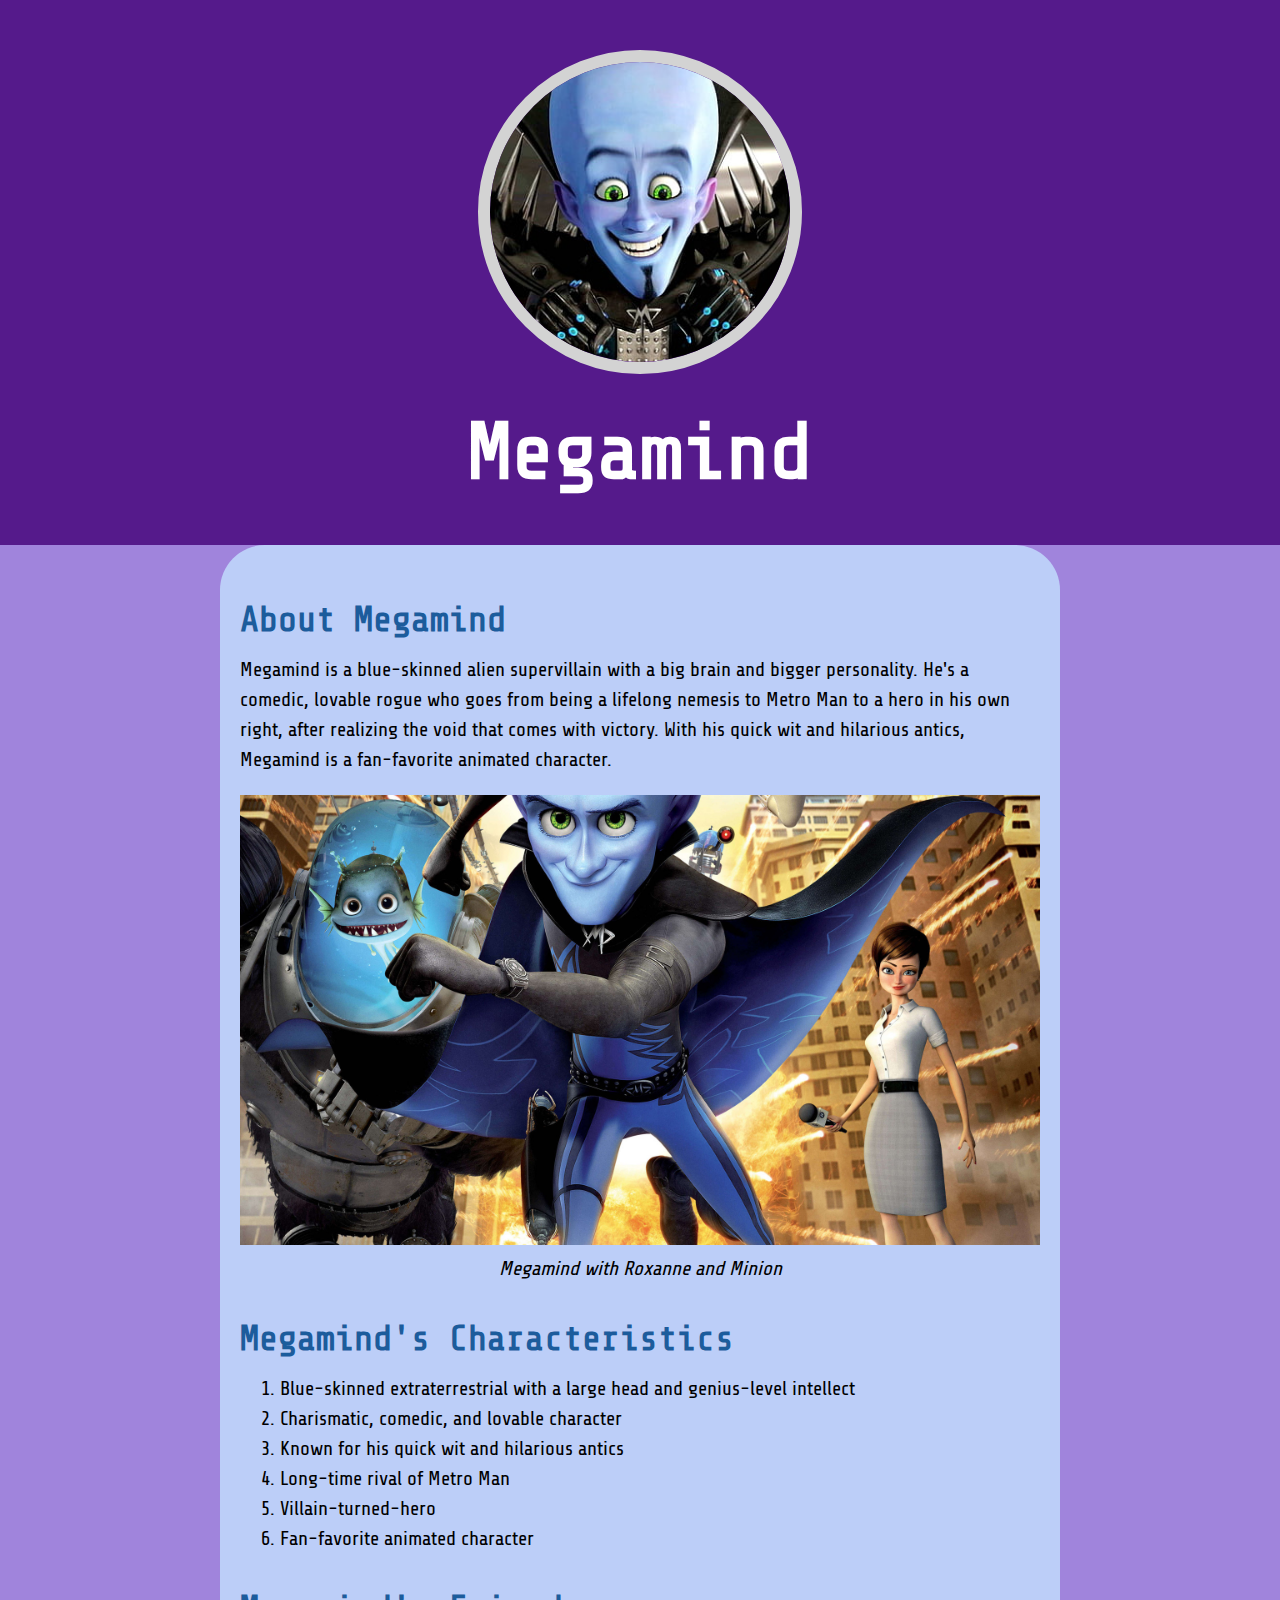
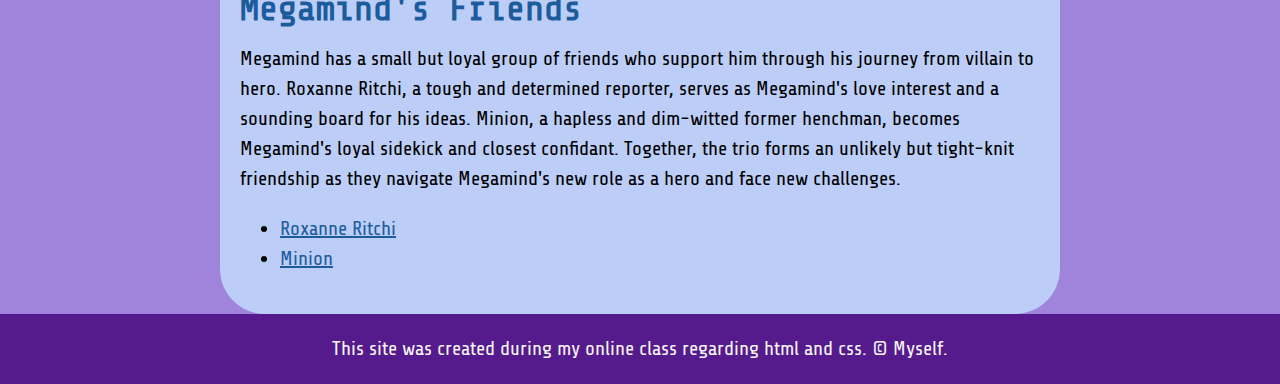
<file: index.html>
<!DOCTYPE html>
<html>
<head>
	<!-- puts an icon in the tab -->
	<link rel="icon" href="img/avatar.jpg">
	<link rel="preconnect" href="https://fonts.googleapis.com">
	<link rel="preconnect" href="https://fonts.gstatic.com" crossorigin>
	<link href="https://fonts.googleapis.com/css2?family=Share+Tech+Mono&display=swap" rel="stylesheet">
	<link rel="preconnect" href="https://fonts.googleapis.com">
	<link rel="preconnect" href="https://fonts.gstatic.com" crossorigin>
	<link href="https://fonts.googleapis.com/css2?family=Share+Tech&display=swap" rel="stylesheet">
	<link rel="stylesheet" type="text/css" href="css/hero.css">
	<title>Megamind</title>
</head>
<body>
	<!-- what will show as header -->
	<header>
		<!-- <img src="img/avatar.jpg"> -->
		<img src="img/download.png">
		<h1>Megamind</h1>
	</header>
	<!-- main element -->
	<main>
	<div>
		<h2>About Megamind</h2>
		<p>Megamind is a blue-skinned alien supervillain with a big brain and bigger personality. He's a comedic, lovable rogue who goes from being a lifelong nemesis to Metro Man to a hero in his own right, after realizing the void that comes with victory. With his quick wit and hilarious antics, Megamind is a fan-favorite animated character.</p>
		<img src="img/cover.jpg">
		<!-- Caption -->
		<p class="caption"><i>Megamind with Roxanne and Minion</i></p>
		<!-- Characteristics -->
		<h2>Megamind's Characteristics </h2>
		<ol>
			<li>Blue-skinned extraterrestrial with a large head and genius-level intellect</li>
			<li>Charismatic, comedic, and lovable character</li>
			<li>Known for his quick wit and hilarious antics</li>
			<li> Long-time rival of Metro Man</li>
			<li>Villain-turned-hero</li>
			<li>Fan-favorite animated character</li>
		</ol>
		<!-- Small info about Megamind's friends -->
		<h2>Megamind's Friends</h2>
		<p>Megamind has a small but loyal group of friends who support him through his journey from villain to hero. Roxanne Ritchi, a tough and determined reporter, serves as Megamind's love interest and a sounding board for his ideas. Minion, a hapless and dim-witted former henchman, becomes Megamind's loyal sidekick and closest confidant. Together, the trio forms an unlikely but tight-knit friendship as they navigate Megamind's new role as a hero and face new challenges.</p>
		<ul>
			<li><a href="https://mega-mind.fandom.com/wiki/Roxanne_Ritchi" target="_blank">Roxanne Ritchi</a> </li>
			<li><a href="https://mega-mind.fandom.com/wiki/Minion" target="_blank">Minion</a> </li>
		</ul>
	</div>
	</main>
	<!-- Footer element -->
	<footer>
		<p>This site was created during my online class regarding html and css. &copy; Myself.</p>
	</footer>
</body>
</html>
</file>
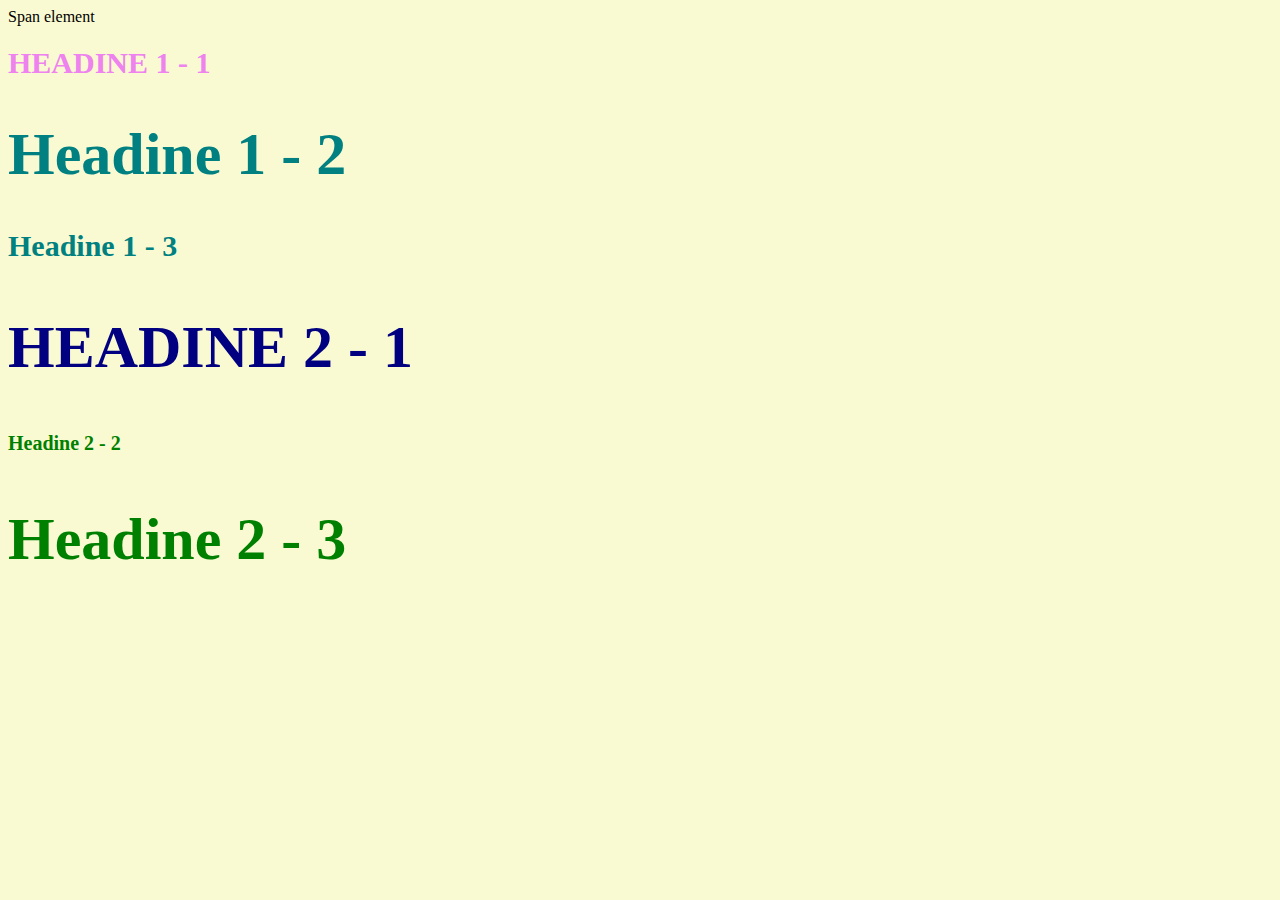
<file: style-test.html>
<!DOCTYPE html>
<html>
<head>
	<title>Style Test</title>
	<link rel="stylesheet" type="text/css" href="css/test.css">
	<!-- link to these file and treat it as stylesheet-->
</head>
<body>
	<span>Span element</span>
	<h1 class="uppercase"><span>Headine 1<span> - 1</h1> <!-- name: value; -->
	<h1 class="big">Headine 1 - 2</h1>
	<h1>Headine 1 - 3</h1>
	<h2 class="big uppercase">Headine 2 - 1</h2>
	<h2>Headine 2 - 2</h2>
	<h2 class="big">Headine 2 - 3</h2>
</body>
</html>
</file>
<file: css/hero.css>
/*Only affects the body*/
body{ 
	margin: 0;
	font-family: 'Share Tech', sans-serif;
	font-size: 20px;
	line-height: 30px;
}
/*Only affects the header*/
header{
	background-color: #551A8B;
/*#551A8B*/
	text-align: center;
	padding-top: 50px; /*The space above and below the header to inside*/
	padding-bottom: 25px;
}
/*Only affects the headings*/
h1, h2{
	font-family: 'Share Tech Mono', monospace; /*Uses the font, if not availabe, monospace*/
}
/*Only affects the h1 inside the header*/
header h1{
	color: white;
	font-size: 80px;
}
/*Only affects the images inside the header*/
header img{
	border-radius: 186px;
    width: 300px;
    border: 12px solid #D3D3D3;
}
/*Affects the main*/
main div{
	border-radius: 45px;
	background-color: #BCCEF8;
	max-width: 800px;
	margin: 0 auto; /*Sets the top and bottom to 0, while sides are auto to center*/
	padding: 20px;/*sets all to 20*/
}
main{
	background-color: #A084DC;
/*	A084DC*/
}
p.caption{
	color: black;
	text-align: center;
	font-style: italic;
	margin-top: 0;
}
/*Affects the images inside main*/
main img{
	max-width: 100%;
}
h2{
	font-size: 35px;
	color: #1c5c9c;
	margin: 40px 0 10px;
}
a{
	color: #1c5c9c;
}
a:hover{
	color: darkred;
}
footer{
	background-color: #551A8B;
	text-align: center;
	color: whitesmoke;
	padding: 20px;
}
footer p{
	margin: 0;
}
</file>
<file: css/test.css>
body{
	background-color: lightgoldenrodyellow;
}
h1{
	font-size: 30px;
	color: teal;
}
h2{
	color: darkred;
	font-size: 20px;
}
h2{
	color: green;
}
.big{
	font-size: 60px;
}
.uppercase{
	text-transform: uppercase;
}
.big.uppercase{
	color: navy;
}
h1 span{
	color: violet;
}
</file>
